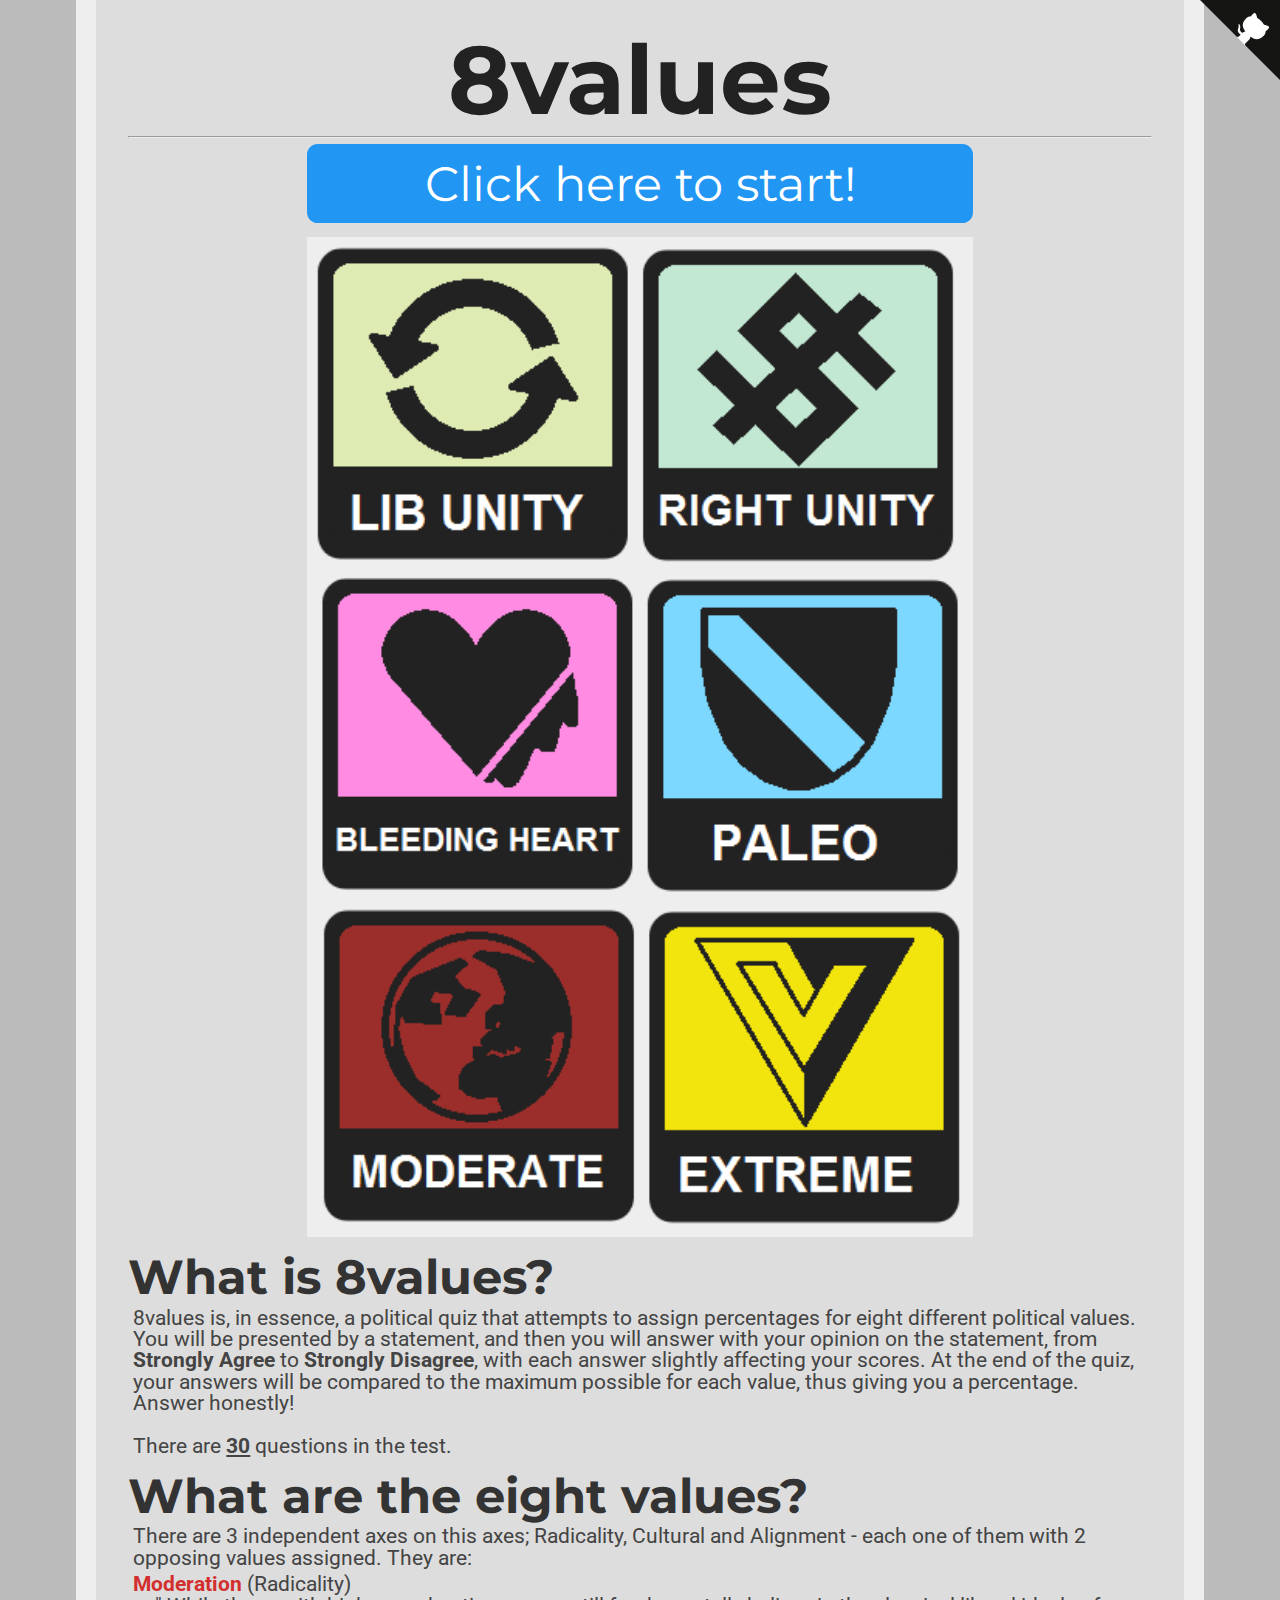
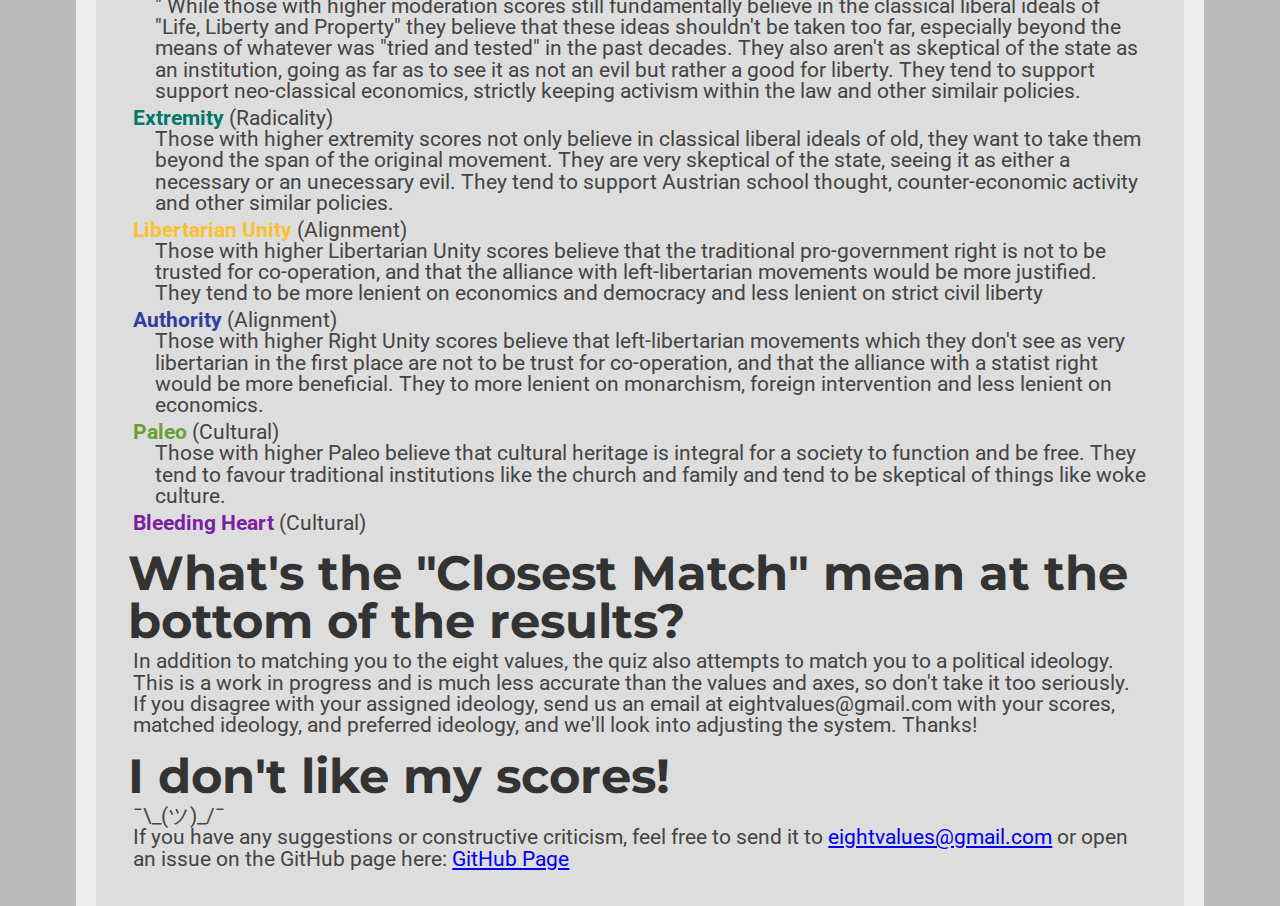
<file: index.html>
<head>
<link href="https://fonts.googleapis.com/css?family=Montserrat:300,400,700|Roboto:400,700" rel="stylesheet">
<link href='style.css' rel='stylesheet' type='text/css'>
<title>8values</title>
<link rel="icon" type="x-icon" href="icon.png">
<link rel="shortcut icon" type="x-icon" href="icon.png">
<meta charset="utf-8">
<script async src="//pagead2.googlesyndication.com/pagead/js/adsbygoogle.js"></script>
<script>
  (adsbygoogle = window.adsbygoogle || []).push({
    google_ad_client: "ca-pub-6511426299019766",
    enable_page_level_ads: true
  });
</script>
</head>
<body>
<a href="https://github.com/8values/8values.github.io" class="github-corner" aria-label="View source on Github"><svg width="80" height="80" viewBox="0 0 250 250" style="fill:#151513; color:#fff; position: absolute; top: 0; border: 0; right: 0;" aria-hidden="true"><path d="M0,0 L115,115 L130,115 L142,142 L250,250 L250,0 Z"></path><path d="M128.3,109.0 C113.8,99.7 119.0,89.6 119.0,89.6 C122.0,82.7 120.5,78.6 120.5,78.6 C119.2,72.0 123.4,76.3 123.4,76.3 C127.3,80.9 125.5,87.3 125.5,87.3 C122.9,97.6 130.6,101.9 134.4,103.2" fill="currentColor" style="transform-origin: 130px 106px;" class="octo-arm"></path><path d="M115.0,115.0 C114.9,115.1 118.7,116.5 119.8,115.4 L133.7,101.6 C136.9,99.2 139.9,98.4 142.2,98.6 C133.8,88.0 127.5,74.4 143.8,58.0 C148.5,53.4 154.0,51.2 159.7,51.0 C160.3,49.4 163.2,43.6 171.4,40.1 C171.4,40.1 176.1,42.5 178.8,56.2 C183.1,58.6 187.2,61.8 190.9,65.4 C194.5,69.0 197.7,73.2 200.1,77.6 C213.8,80.2 216.3,84.9 216.3,84.9 C212.7,93.1 206.9,96.0 205.4,96.6 C205.1,102.4 203.0,107.8 198.3,112.5 C181.9,128.9 168.3,122.5 157.7,114.1 C157.9,116.9 156.7,120.9 152.7,124.9 L141.0,136.5 C139.8,137.7 141.6,141.9 141.8,141.8 Z" fill="currentColor" class="octo-body"></path></svg></a><style>.github-corner:hover .octo-arm{animation:octocat-wave 560ms ease-in-out}@keyframes octocat-wave{0%,100%{transform:rotate(0)}20%,60%{transform:rotate(-25deg)}40%,80%{transform:rotate(10deg)}}@media (max-width:500px){.github-corner:hover .octo-arm{animation:none}.github-corner .octo-arm{animation:octocat-wave 560ms ease-in-out}}</style>
<h1>8values</h1>
<hr>
<button class="button" onclick="location.href='instructions.html';" style="font-size:36pt;">Click here to start!</button>
<img src="value_images/LiV.png" class="center"></img>

<h2>What is 8values?</h2>
    <p>8values is, in essence, a political quiz that attempts to assign percentages for eight different political values. You will be presented by a statement, and then you will answer with your opinion on the statement, from <b>Strongly Agree</b> to <b>Strongly Disagree</b>, with each answer slightly affecting your scores. At the end of the quiz, your answers will be compared to the maximum possible for each value, thus giving you a percentage. Answer honestly!<br /><br />
    There are <b><u><span id="numOfQuestions"></span></u></b> questions in the test.</p>

<h2>What are the eight values?</h2>
    <p>There are 3 independent axes on this axes; Radicality, Cultural and Alignment - each one of them with 2 opposing values assigned. They are:</p>
    <p class="value-description"><b style="color:#d32f2f;">Moderation</b> (Radicality)<br/>"
        While those with higher moderation scores still fundamentally believe in the classical liberal ideals of "Life, Liberty and Property" they believe that these ideas shouldn't be taken too far, especially beyond the means of whatever was "tried and tested" in the past decades. They also aren't as skeptical of the state as an institution, going as far as to see it as not an evil but rather a good for liberty. They tend to support support neo-classical economics, strictly keeping activism within the law and other similair policies.</p>
    <p class="value-description"><b style="color:#00796b;">Extremity</b> (Radicality)<br/>
        Those with higher extremity scores not only believe in classical liberal ideals of old, they want to take them beyond the span of the original movement. They are very skeptical of the state, seeing it as either a necessary or an unecessary evil. They tend to support Austrian school thought, counter-economic activity and other similar policies.  </p>
    <p class="value-description"><b style="color:#fbc02d;">Libertarian Unity</b> (Alignment)<br/>
        Those with higher Libertarian Unity scores believe that the traditional pro-government right is not to be trusted for co-operation, and that the alliance with left-libertarian movements would be more justified. They tend to be more lenient on economics and democracy and less lenient on strict civil liberty</p>
    <p class="value-description"><b style="color:#303f9f;">Authority</b> (Alignment)<br/>
        Those with higher Right Unity scores believe that left-libertarian movements which they don't see as very libertarian in the first place are not to be trust for co-operation, and that the alliance with a statist right would be more beneficial. They to more lenient on monarchism, foreign intervention and less lenient on economics.</p>
    <p class="value-description"><b style="color:#689f38;">Paleo</b> (Cultural)<br/>
        Those with higher Paleo believe that cultural heritage is integral for a society to function and be free. They tend to favour traditional institutions like the church and family and tend to be skeptical of things like woke culture.</p>
    <p class="value-description"><b style="color:#7b1fa2;">Bleeding Heart</b> (Cultural)<br/>
<h2>What's the "Closest Match" mean at the bottom of the results?</h2>
    <p>In addition to matching you to the eight values, the quiz also attempts to match you to a political ideology. This is a work in progress and is much less accurate than the values and axes, so don't take it too seriously. If you disagree with your assigned ideology, send us an email at eightvalues@gmail.com with your scores, matched ideology, and preferred ideology, and we'll look into adjusting the system. Thanks!</p>
<h2>I don't like my scores!</h2>
    <p>¯\_(ツ)_/¯<br/>
    If you have any suggestions or constructive criticism, feel free to send it to <a href="mailto:eightvalues@gmail.com">eightvalues@gmail.com</a> or open an issue on the GitHub page here: <a href="https://github.com/8values/8values.github.io">GitHub Page</a></p>

<!-- Website visit statistics - no personal information is collected! -->
<script type="text/javascript">
var sc_project=11325211;
var sc_invisible=1;
var sc_security="fd9f0659";
var scJsHost = (("https:" == document.location.protocol) ?
"https://secure." : "http://www.");
document.write("<sc"+"ript type='text/javascript' src='" +
scJsHost+
"statcounter.com/counter/counter.js'></"+"script>");
</script>
<noscript><div class="statcounter"><a title="web stats"
href="http://statcounter.com/" target="_blank"><img
class="statcounter"
src="//c.statcounter.com/11325211/0/fd9f0659/1/" alt="web
stats"></a></div></noscript>

<!-- This is the script for the page itself -->
<script type="application/javascript"src="questions.js"></script>
<script type="text/javascript">
    document.getElementById("numOfQuestions").innerHTML = questions.length;
</script>
</body>
</file>
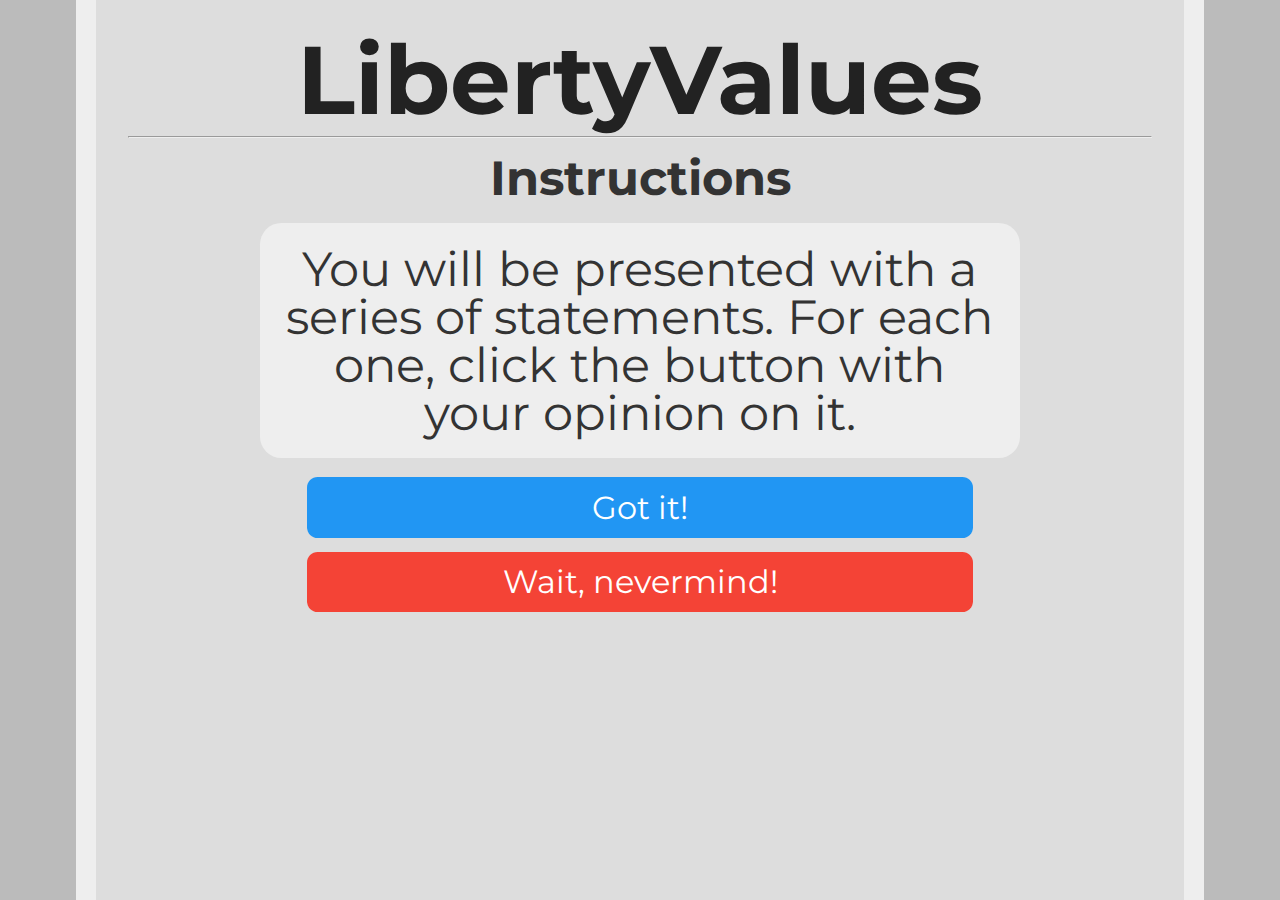
<file: instructions.html>
<head>
<link href="https://fonts.googleapis.com/css?family=Montserrat:300,400,700|Roboto:400,700" rel="stylesheet">
<link href='style.css' rel='stylesheet' type='text/css'>
<title>LibertyValues Quiz</title>
<link rel="icon" type="x-icon" href="icon.png">
<link rel="shortcut icon" type="x-icon" href="icon.png">
<meta charset="utf-8">
<script async src="//pagead2.googlesyndication.com/pagead/js/adsbygoogle.js"></script>
<script>
  (adsbygoogle = window.adsbygoogle || []).push({
    google_ad_client: "ca-pub-6511426299019766",
    enable_page_level_ads: true
  });
</script>
</head>
<body>

<h1>LibertyValues</h1>
<hr>
<h2 style="text-align:center;">Instructions</h2>
<p class="question">You will be presented with a series of statements. For each one, click the button with your opinion on it.</p>
<button class="button" onclick="location.href='quiz.html';" style="background-color: #2196f3;">Got it!</button> <br>
<button class="button" onclick="location.href='index.html';" style="background-color: #f44336;">Wait, nevermind!</button> <br>

<!-- Website visit statistics - no personal information is collected! -->
<script type="text/javascript">
var sc_project=11325211;
var sc_invisible=1;
var sc_security="fd9f0659";
var scJsHost = (("https:" == document.location.protocol) ?
"https://secure." : "http://www.");
document.write("<sc"+"ript type='text/javascript' src='" +
scJsHost+
"statcounter.com/counter/counter.js'></"+"script>");
</script>
<noscript><div class="statcounter"><a title="web stats"
href="http://statcounter.com/" target="_blank"><img
class="statcounter"
src="//c.statcounter.com/11325211/0/fd9f0659/1/" alt="web
stats"></a></div></noscript>
</body>
</file>
<file: style.css>
html {
    background-color: #bbbbbb;
    padding: 0px;
}
body {
    width: 80%;
    min-height: calc(100vh - 4em);
    margin: 0 auto;
    padding: 2em;
    background-color: #dddddd;
    border-color: #eeeeee;
    border-left-style: solid;
    border-right-style: solid;
    border-width: 20px;
}
p {
    color: #444444;
    font-family: 'Roboto', sans-serif;
    font-size: 16pt;
    line-height: 1;
    margin: 4pt;
}
p.value-description {
    text-indent: -16pt;
    margin-left: 20pt;
}
p.question {
    margin: 16pt auto;
    color: #333333;
    font-family: 'Montserrat', sans-serif;
    font-weight: normal;
    width: 70%;
    min-width: 500pt;
    min-height: 144pt;
    background-color: #eeeeee;
    padding: 16pt;
    border-radius: 16pt;
    font-size: 36pt;
    display: flex;
    justify-content: center;
    align-items: center;
    text-align: center;

}
h1 {
    color: #222222;
    font-family: 'Montserrat', sans-serif;
    font-size: 72pt;
    text-align: center;
    line-height: 72pt;
    margin-top: 0pt;
    margin-bottom: 0pt;
}
h2 {
    color: #333333;
    font-family: 'Montserrat', sans-serif;
    font-size: 36pt;
    line-height: 36pt;
    margin-top: 12pt;
    margin-bottom: 0pt;
}
li {
    font-size: 16pt;
    text-indent: 16pt;
}
a {
    font-family: inherit;
}
img.center {
    display: block;
    margin: 1em auto;
    width: 50%;
    min-width: 500pt;
}
.button {
    background-color: #2196f3;
    font-family: 'Montserrat', sans-serif;
    border: none;
    border-radius: 8pt;
    color: white;
    padding: 8pt;
    width: 50%;
    min-width: 500pt;
    text-align: center;
    text-decoration: none;
    display: block;
    font-size: 24pt;
    margin: -2px auto;
    cursor: pointer;
}
.small_button, .small_button_off {
    background-color: #333;
    font-family: 'Montserrat', sans-serif;
    border: none;
    border-radius: 8pt;
    color: white;
    padding: 8pt;
    width: 10%;
    min-width: 100pt;
    text-align: center;
    text-decoration: none;
    display: block;
    font-size: 18pt;
    margin: -2px auto;
    cursor: pointer;
}
.small_button_off {
    background-color: #ddd;
    color: #888;
    border: 2px solid #888;
    cursor: not-allowed;
    margin: -4px auto;
}
div.axis {
    width: 100%;
    display: flex;
    align-items: center;
    justify-content: center;
}
div.bar {
    height: 36pt;
    line-height: 36pt;
    padding: 8pt;
    margin-top: 4pt;
    margin-bottom: 4pt;
    border-width: 4px;
    border-right-width: 1px;
    border-top-style: solid;
    border-bottom-style: solid;
    border-color: #222222;
    background-color: #eeeeee;
    display: block;
    width: 50%;
}
div.text-wrapper {
    font-family: 'Montserrat', sans-serif;
    font-size: 36pt;
    line-height: 36pt;
    color: #222222;
    display: inline-block;
}
div.equality {
    background-color: #9b2e2b;
    text-align: left;
    border-right-style: solid;
}
div.wealth {
    background-color: #f2e50d;
    text-align: right;
    border-left-style: solid;
}
div.liberty {
    background-color: #deecb3;
    text-align: left;
    border-right-style: solid;
}
div.authority {
    background-color: #c2e7d2;
    text-align: right;
    border-left-style: solid;
}
div.progress {
    background-color: #ff8ce2;
    text-align: left;
    border-right-style: solid;
}
div.tradition {
    background-color: #7dd8ff;
    text-align: right;
    border-left-style: solid;
}
span.weight-300 {
    font-weight: 300;
}
#banner {
    border-color: #444444;
    border-style: solid;
    border-width: 2px;
    border-radius: 8pt;
    display: block;
    margin: 8pt;
    margin-left: auto;
    margin-right: auto;
}
</file>
